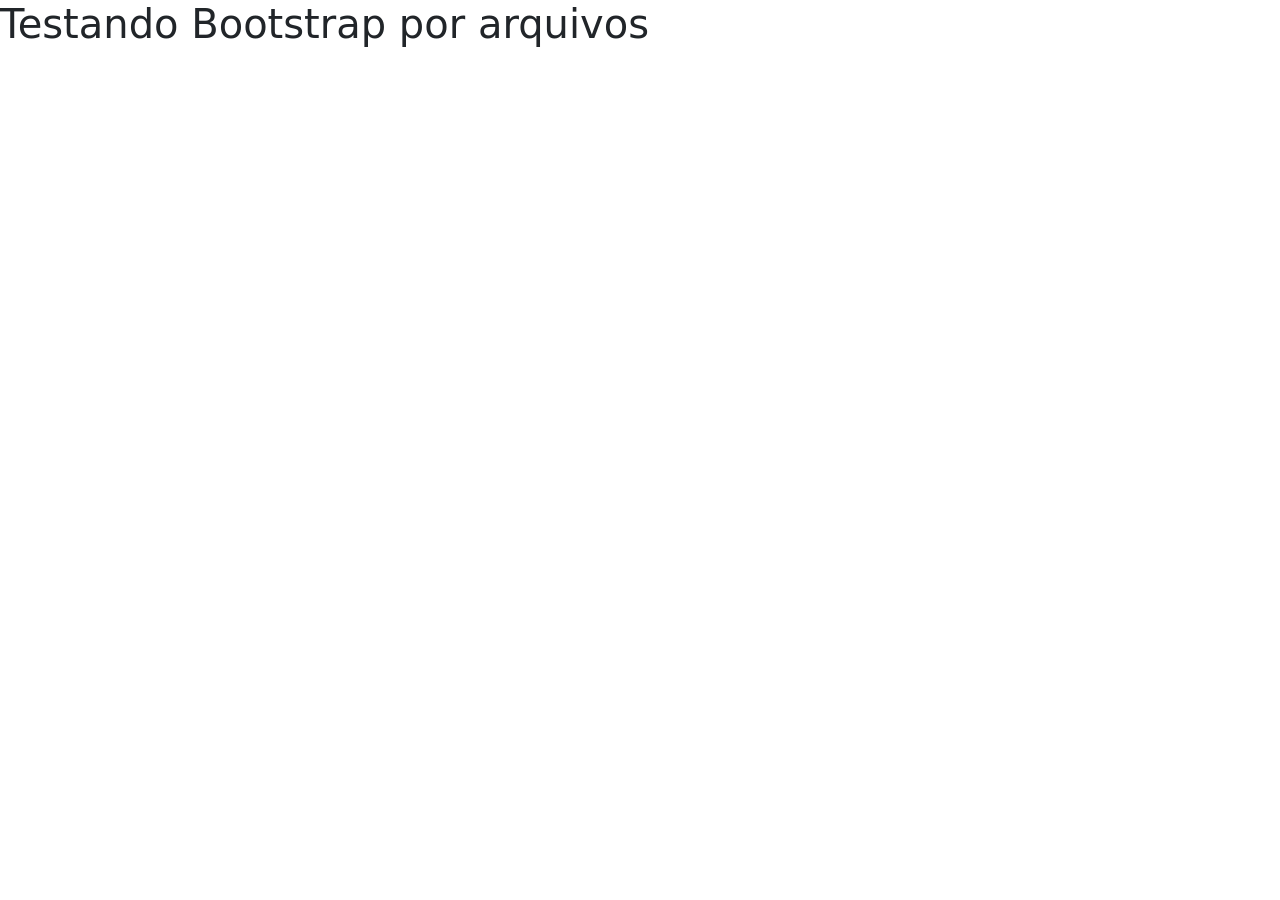
<file: ex1a_instalacao_arquivos/index.html>
<!DOCTYPE html>
<html lang="pt-br">
<head>
  <meta charset="UTF-8">
  <meta http-equiv="X-UA-Compatible" content="IE=edge">
  <meta name="viewport" content="width=device-width, initial-scale=1.0">
  <title>Bootstrap Arquivos</title>

  <!-- 1ª Digitação (Aqui) -->
  <link rel="stylesheet" href="./css/bootstrap.min.css">
</head>
<body>
  
  <!-- 2ª Digitação (Aqui) -->
  <h1>Testando Bootstrap por arquivos</h1>
  
  <script src="./js/bootstrap.bundle.min.js"></script>
</body>
</html>
</file>
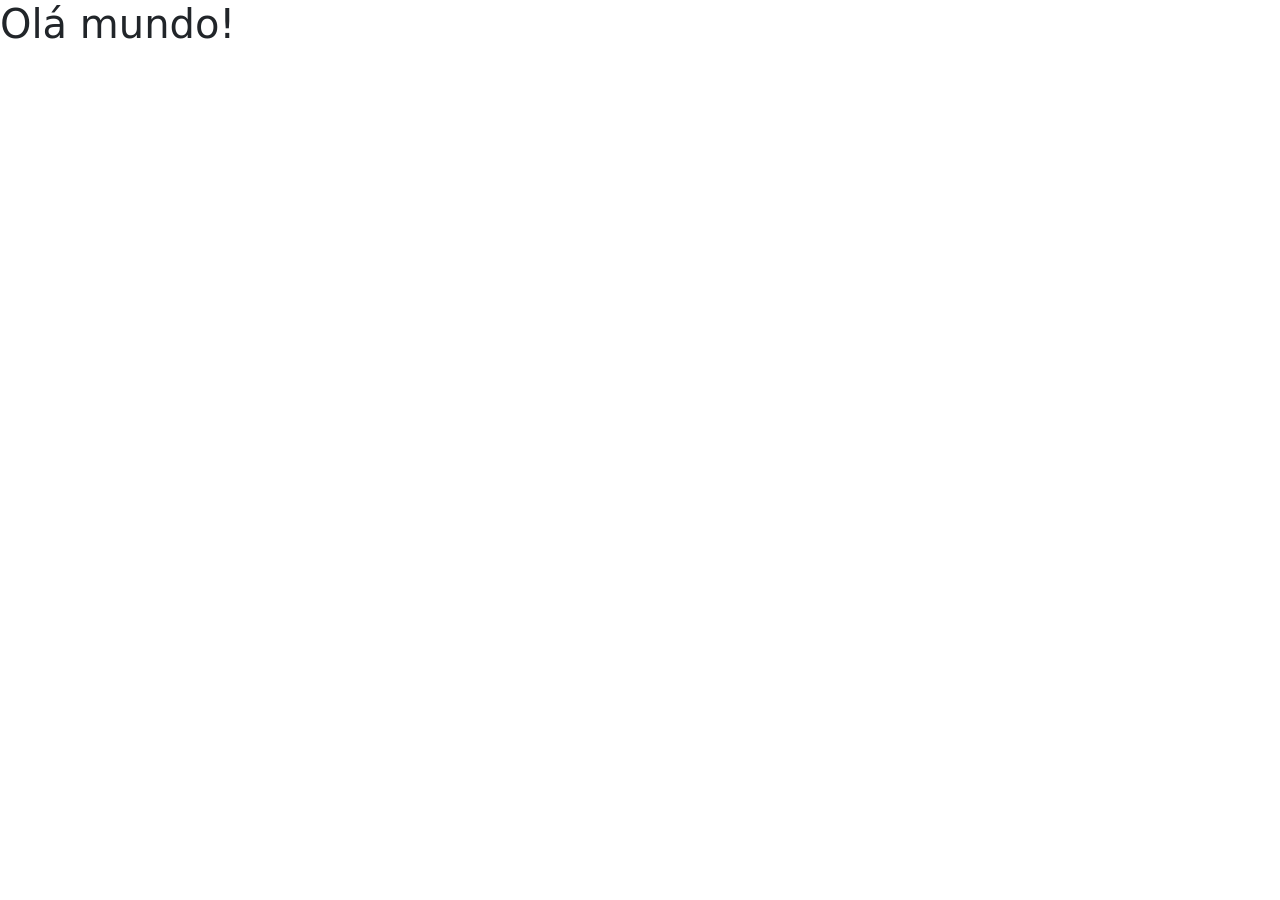
<file: ex1b__instalacao_npm/index.html>
<!DOCTYPE html>
<html lang="pt-br">
<head>
    <meta charset="UTF-8">
    <meta name="viewport" content="width=device-width, initial-scale=1.0">
    <title>Bootstrap com NPM</title>

    <!-- 1ª Digitação (Aqui) -->
    <link rel="stylesheet" href="node_modules/bootstrap/dist/css/bootstrap.css">
</head>
<body>
    
    <!-- Para instalar via NPM -->
    <!-- npm install bootstrap@5.3.3 -->

    <!-- 2ª Digitação (Aqui) -->
    <h1>Olá mundo!</h1>
</body>
</html>
</file>
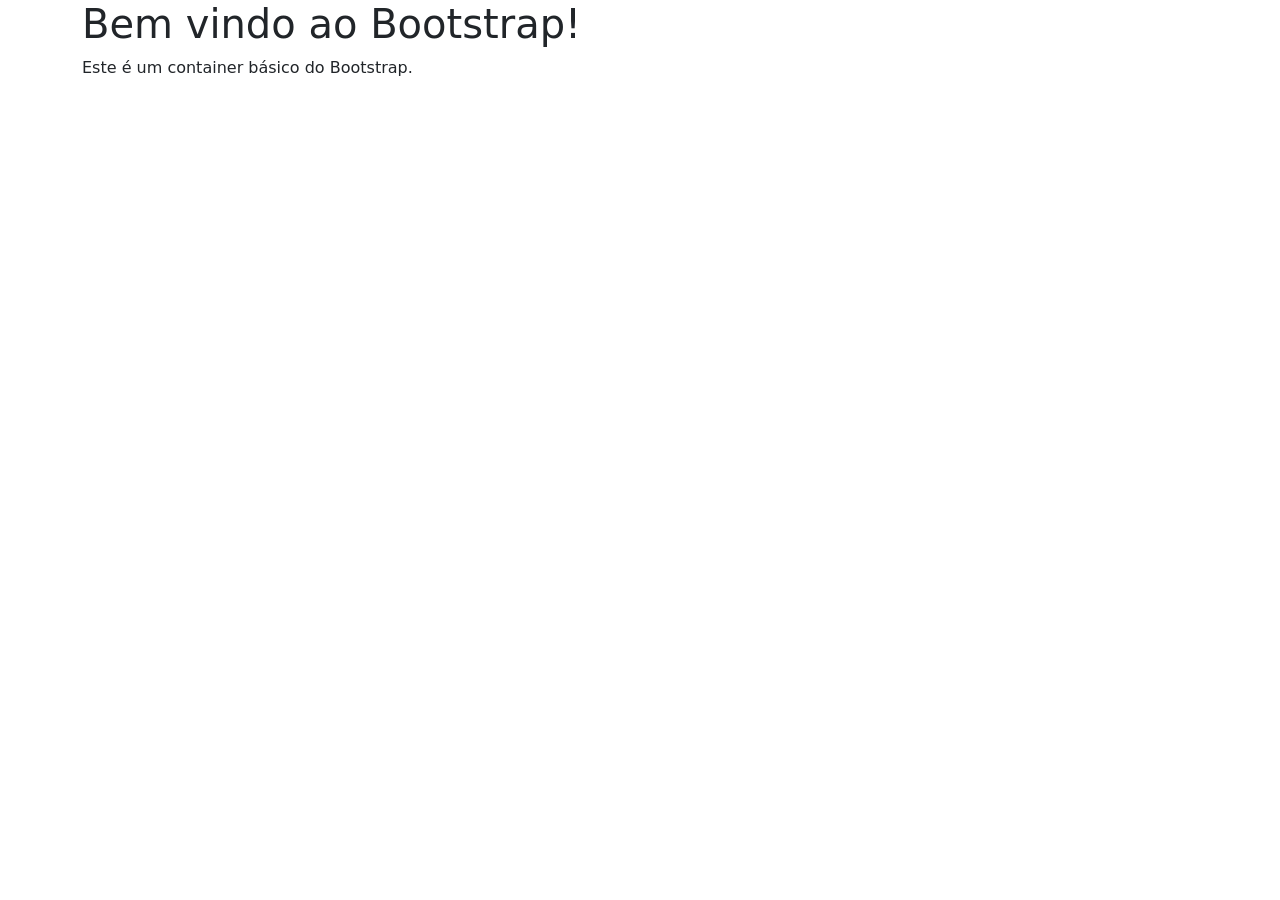
<file: ex1_instalacao-cdn/ex1.html>
<!DOCTYPE html>
<html lang="pt-br">
<head>
    <meta charset="UTF-8">
    <meta name="viewport" content="width=device-width, initial-scale=1.0">
    <title>Introdução ao Bootstrap</title>

    <!-- 1ª Digitação (Aqui) -->
    <link href="https://cdn.jsdelivr.net/npm/bootstrap@5.3.8/dist/css/bootstrap.min.css" rel="stylesheet" integrity="sha384-sRIl4kxILFvY47J16cr9ZwB07vP4J8+LH7qKQnuqkuIAvNWLzeN8tE5YBujZqJLB" crossorigin="anonymous">

</head>
<body>

    <!-- 2ª Digitação (Aqui) -->
    <div class="container">
        <h1>Bem vindo ao Bootstrap!</h1>
        <p>Este é um container básico do Bootstrap.</p>
    </div>
</body>
</html>
</file>
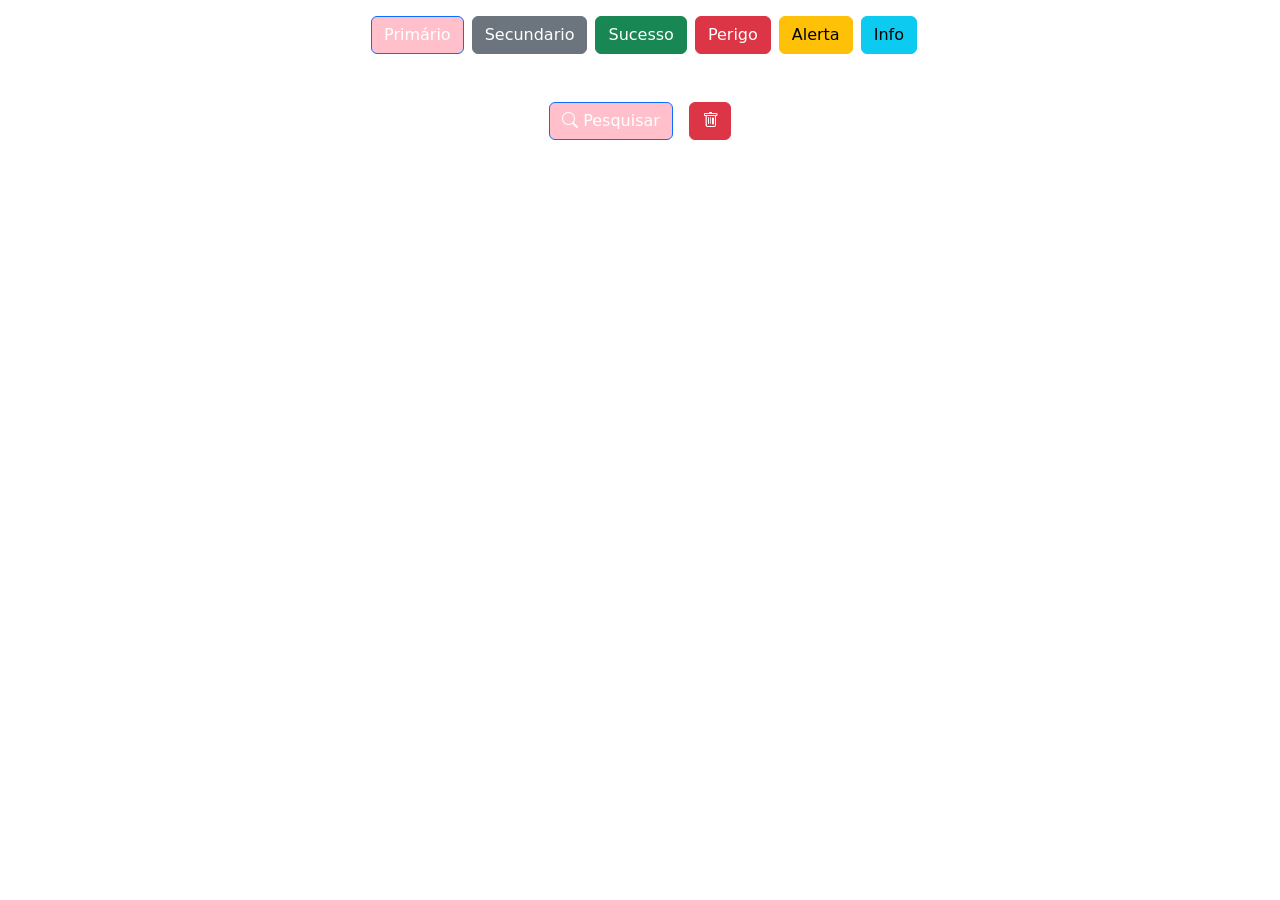
<file: ex3_botoes/ex3.html>
<!DOCTYPE html>
<html lang="pt-br">
<head>
    <meta charset="UTF-8">
    <meta name="viewport" content="width=device-width, initial-scale=1.0">
    <title>Botões Bootstrap</title>

    <!-- Bootstrap CSS -->
    <link href="https://cdn.jsdelivr.net/npm/bootstrap@5.3.0/dist/css/bootstrap.min.css" rel="stylesheet">

    <!-- CSS Personalizado -->
     <link rel="stylesheet" href="style.css">
     
    <!-- Bootstrap ícones -->
    <link rel="stylesheet" href="https://cdn.jsdelivr.net/npm/bootstrap-icons@1.11.3/font/bootstrap-icons.css">

</head>
<body>


    <!-- 1ª Digitação (Aqui) -->
    <div class="container d-flex justify-content-center mt-3">
        <button class="btn btn-primary ms-2">Primário</button>
        <button class="btn btn-secondary ms-2">Secundario</button>
        <button class="btn btn-success ms-2">Sucesso</button>
        <button class="btn btn-danger ms-2">Perigo</button>
        <button class="btn btn-warning ms-2">Alerta</button>
        <button class="btn btn-info ms-2">Info</button>
    </div>

    <div class="container d-flex justify-content-center mt-5">
        <!-- Botão com ícone -->
        <button class="btn btn-primary">
            <i class="bi bi-search"></i> Pesquisar
        </button>
        
        <!-- Botão com ícone -->
        <button class="btn btn-danger ms-3">
            <i class="bi bi-trash"></i>
        </button>
    </div>
    <script src="https://cdn.jsdelivr.net/npm/bootstrap@5.3.0/dist/js/bootstrap.bundle.min.js"></script>
</body>
</html>
</file>
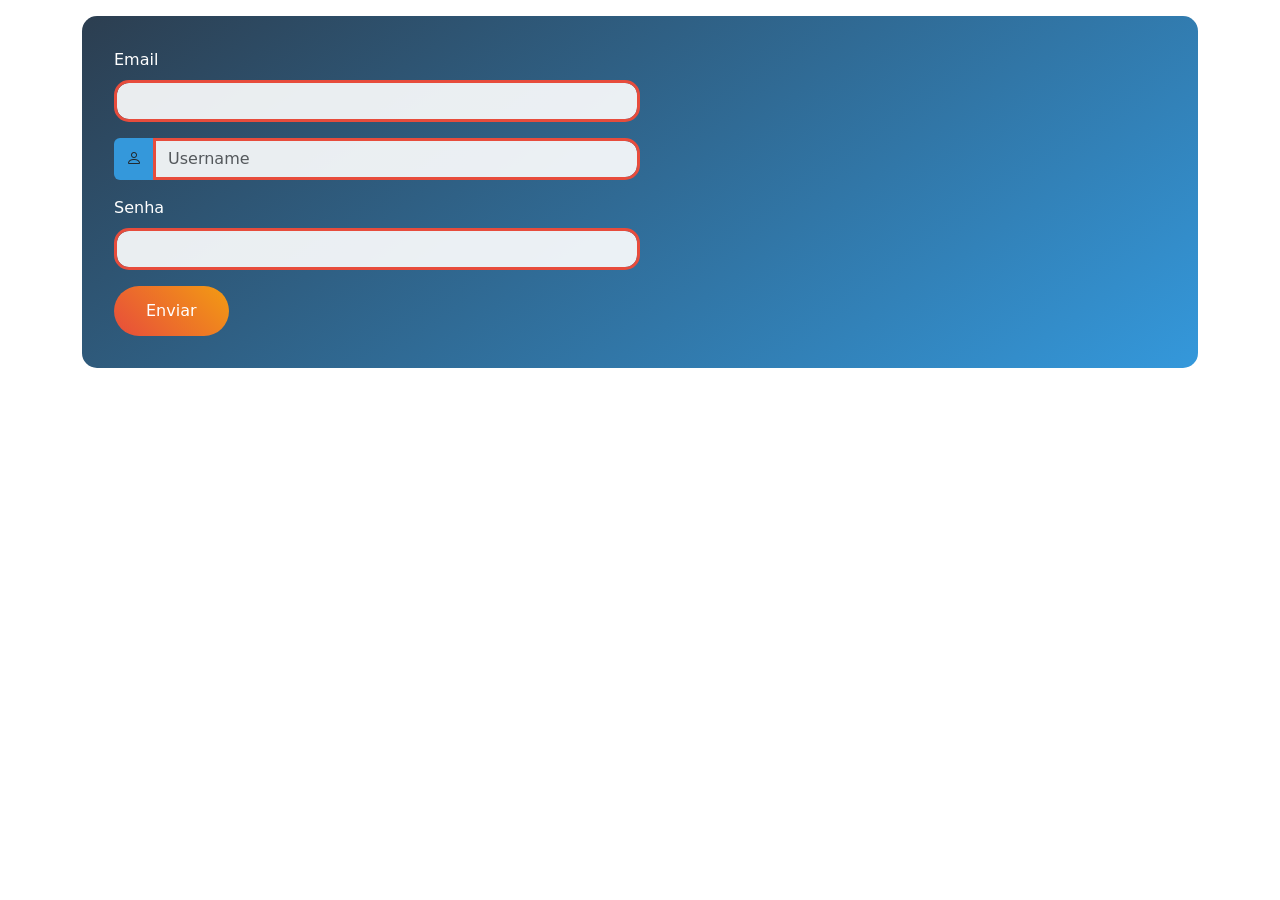
<file: ex4_formulario-sub-css/ex4.html>
<!doctype html>
<html lang="pt-br">
  <head>
    <meta charset="UTF-8" />
    <meta name="viewport" content="width=device-width, initial-scale=1.0" />
    <title>Formulário Bootstrap Customizado</title>

    <!-- Bootstrap CSS -->
    <link
      href="https://cdn.jsdelivr.net/npm/bootstrap@5.3.0/dist/css/bootstrap.min.css"
      rel="stylesheet"
    />

    <!-- Bootstrap ícones -->
    <link
      rel="stylesheet"
      href="https://cdn.jsdelivr.net/npm/bootstrap-icons@1.11.3/font/bootstrap-icons.css"
    />

    <!-- CSS customizado -->
    <link rel="stylesheet" href="styles.css" />
  </head>
  <body>
    <!-- 1ª Digitação (Aqui) -->
    <div class="container mt-3">
        <form class="custom-form">
            <div class="col-sm-6 mb-3">
                <label for="email" class="form-label">Email</label>
                <input type="email" class="form-control custom-input" id="email">
            </div>

            <div class="col-sm-6 mb-3">
                <div class="input-group">
                    <span class="input-group-text custom-icon">
                        <i class="bi bi-person"></i>
                    </span>
                    <input type="text" class="form-control custom-input" placeholder="Username">
                </div>
            </div>

            <div class="col-sm-6 mb-3">
                <label for="senha" class="form-label">Senha</label>
                <input type="password" class="form-control custom-input" id="senha">
            </div>

            <button type="submit" class="btn btn-primary custom-button">Enviar</button>
        </form>
    </div>

    <script src="https://cdn.jsdelivr.net/npm/bootstrap@5.3.0/dist/js/bootstrap.bundle.min.js"></script>
  </body>
</html>
</file>
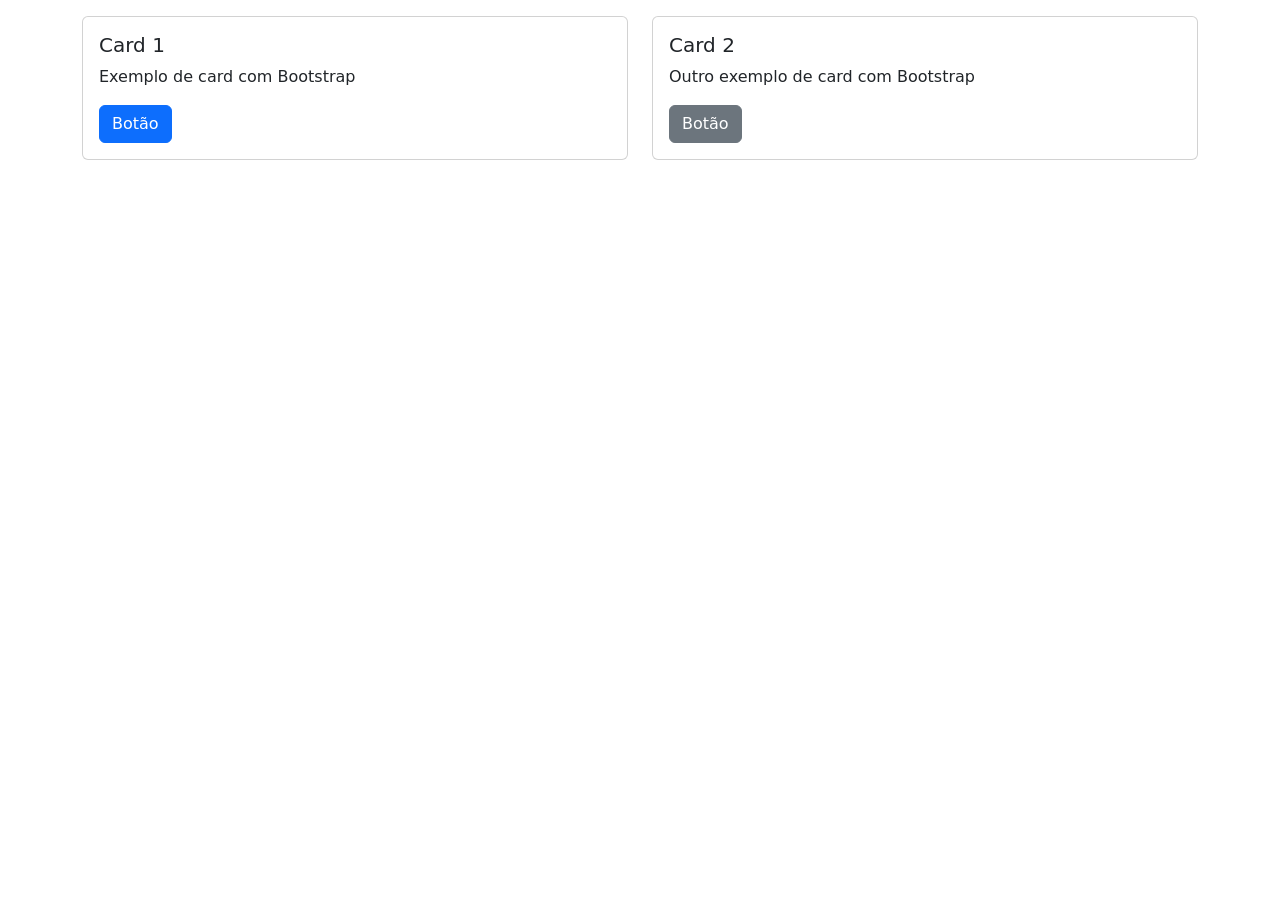
<file: ex5_cards/ex5.html>
<!doctype html>
<html lang="pt-br">
  <head>
    <meta charset="UTF-8" />
    <meta name="viewport" content="width=device-width, initial-scale=1.0" />
    <title>Cards Bootstrap</title>

    <!-- Bootstrp via CDN -->
    <link
      href="https://cdn.jsdelivr.net/npm/bootstrap@5.3.0/dist/css/bootstrap.min.css"
      rel="stylesheet"
    />
  </head>
  <body>
    <!-- 1ª Digitação (Aqui) -->
    <div class="container mt-3">
      <div class="row">
        <div class="col-sm-6">
          <div class="card">
            <div class="card-body">
              <h5 class="card-title">Card 1</h5>
              <p class="card-text">Exemplo de card com Bootstrap</p>
              <a href="#" class="btn btn-primary">Botão</a>
            </div>
          </div>
        </div>
        
        <div class="col-sm-6">
          <div class="card">
            <div class="card-body">
              <h5 class="card-title">Card 2</h5>
              <p class="card-text">Outro exemplo de card com Bootstrap</p>
              <a href="#" class="btn btn-secondary">Botão</a>
            </div>
          </div>
        </div>
      </div>
    </div>
    <script src="https://cdn.jsdelivr.net/npm/bootstrap@5.3.0/dist/js/bootstrap.bundle.min.js"></script>
  </body>
</html>
</file>
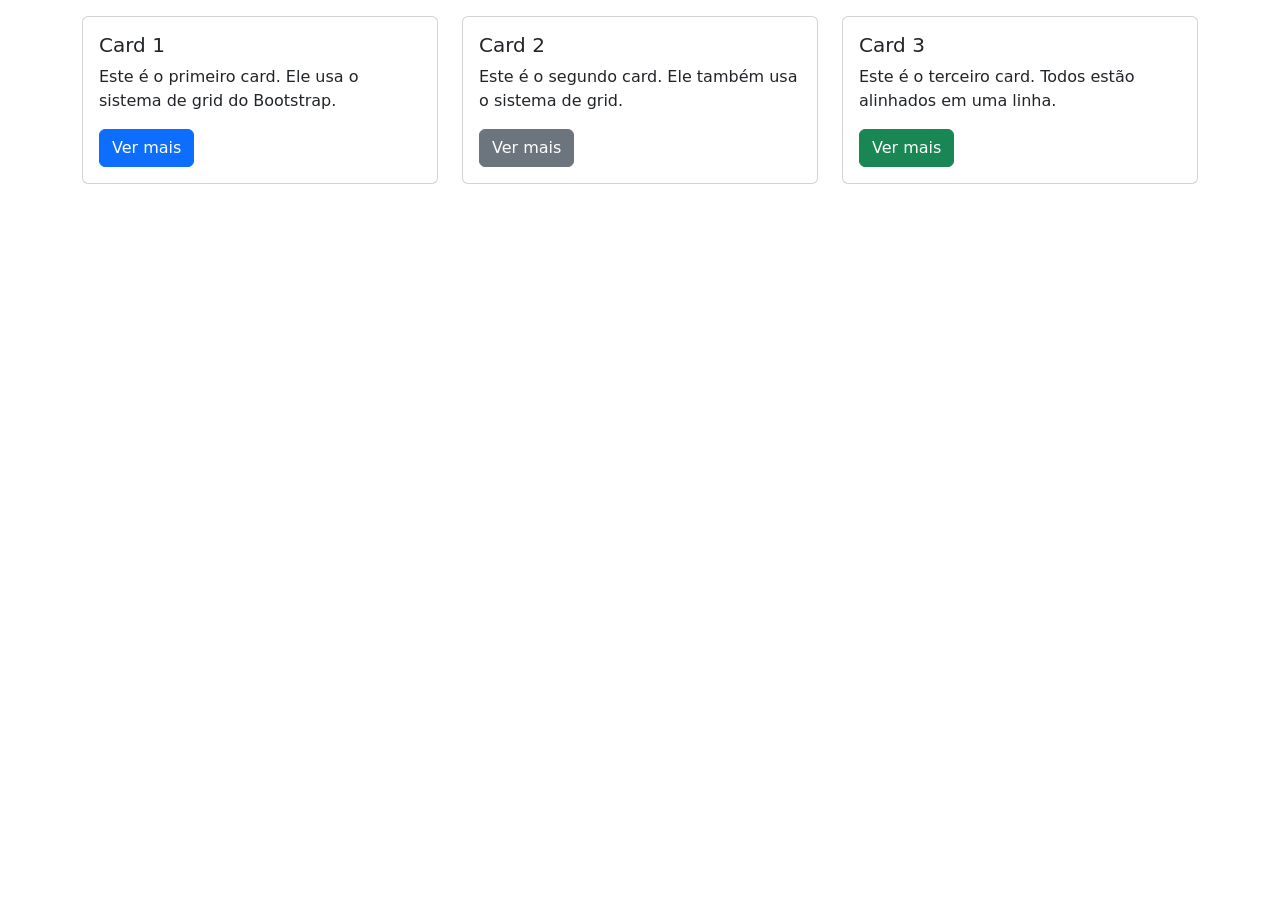
<file: ex5a-al-fazer-grid-(ex)/ex5a.html>
<!-- 1ª Digitação (Resolver exercício aqui) -->
 <!DOCTYPE html>
<html lang="pt-br">
<head>
    <meta charset="UTF-8">
    <meta name="viewport" content="width=device-width, initial-scale=1.0">
    <title>Exercício 1 - Grid e Cards</title>
    <!-- Bootstrap CSS via CDN -->
    <link href="https://cdn.jsdelivr.net/npm/bootstrap@5.3.0/dist/css/bootstrap.min.css" rel="stylesheet">
</head>
<body>
    <div class="container mt-3">
        <div class="row">
            <!-- Card 1 -->
            <div class="col-sm-4 mb-3">
                <div class="card">
                    <div class="card-body">
                        <h5 class="card-title">Card 1</h5>
                        <p class="card-text">Este é o primeiro card. Ele usa o sistema de grid do Bootstrap.</p>
                        <a href="#" class="btn btn-primary">Ver mais</a>
                    </div>
                </div>
            </div>
            <!-- Card 2 -->
            <div class="col-sm-4 mb-3">
                <div class="card">
                    <div class="card-body">
                        <h5 class="card-title">Card 2</h5>
                        <p class="card-text">Este é o segundo card. Ele também usa o sistema de grid.</p>
                        <a href="#" class="btn btn-secondary">Ver mais</a>
                    </div>
                </div>
            </div>
            <!-- Card 3 -->
            <div class="col-sm-4 mb-3">
                <div class="card">
                    <div class="card-body">
                        <h5 class="card-title">Card 3</h5>
                        <p class="card-text">Este é o terceiro card. Todos estão alinhados em uma linha.</p>
                        <a href="#" class="btn btn-success">Ver mais</a>
                    </div>
                </div>
            </div>
        </div>
    </div>

    <!-- Bootstrap JS via CDN -->
    <script src="https://cdn.jsdelivr.net/npm/bootstrap@5.3.0/dist/js/bootstrap.bundle.min.js"></script>
</body>
</html>
</file>
<file: ex3_botoes/style.css>
.btn-primary {
    background-color: pink;
}
</file>
<file: ex4_formulario-sub-css/styles.css>
/* 2ª Digitação (Aqui) */
/* Formulários e inputs */
.custom-form {
    background: linear-gradient(145deg, #2c3e50, #3498db);
    padding: 2rem;
    border-radius: 15px;
}

.form-label {
    color: #fff;
}

.custom-icon {
    background-color: #3498db;
    border: #3498db;    
}

.form-control.custom-input {
    border: 3px solid #e74c3c;
    border-radius: 15px;
    background-color: rgba(255, 255, 255, 0.9);
}

.form-control.custom-input:focus {
    border-color: #2ecc71;
    transform: scale(1.02);
}

.input-group {
    width: 100%;
}

.btn.btn-primary.custom-button {
    background: linear-gradient(45deg, #e74c3c, #f39c12);
    padding: 0.8rem 2rem;
    border-radius: 50px;
    border: none;
}

.btn.btn-primary.custom-button:hover {
    transform: translateY(-5px);
    box-shadow: 0 10px 20px rgba(231, 76, 60, 0.4);
}
</file>
